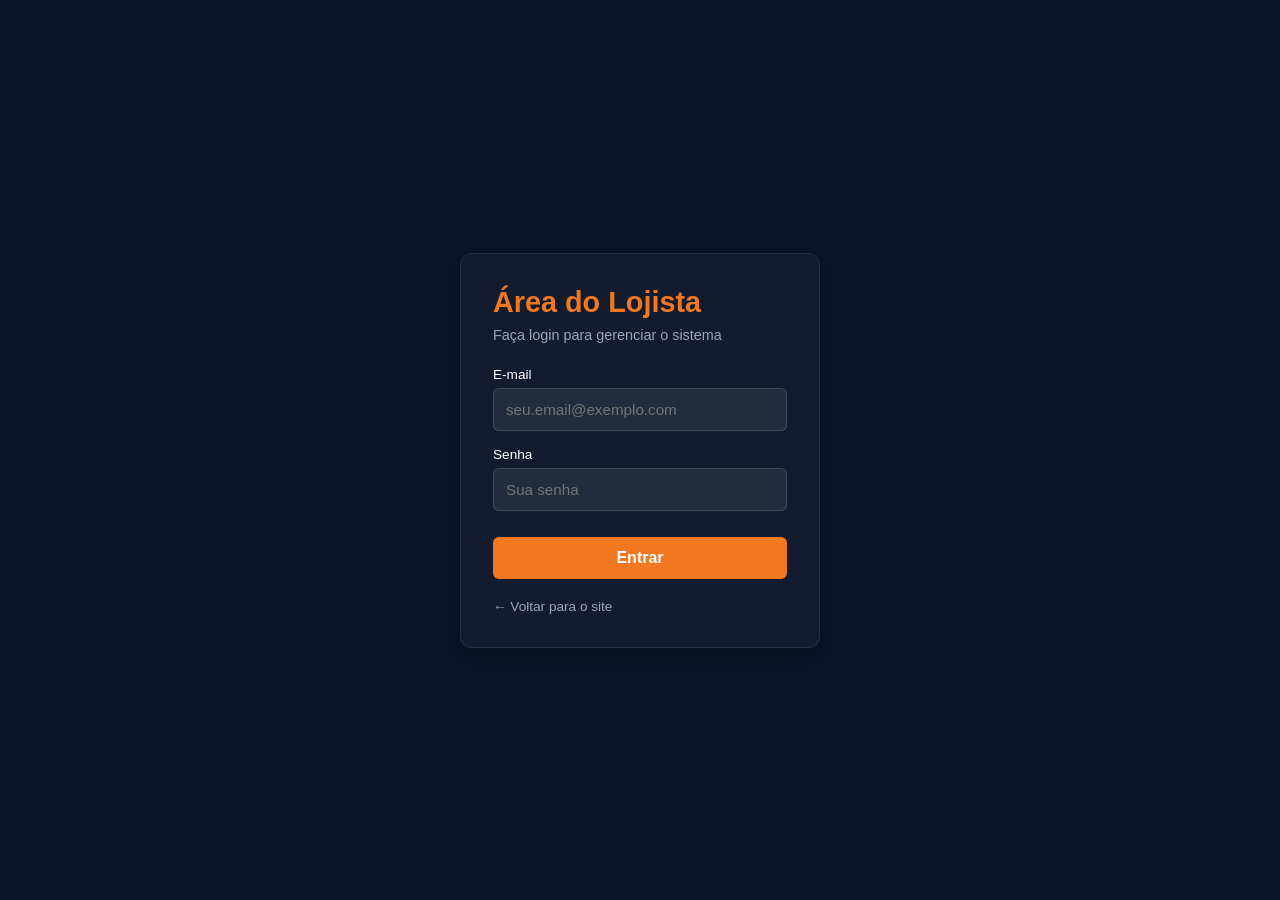
<file: frontend/login.html>
<!DOCTYPE html>
<html lang="pt-br">
<head>
    <meta charset="UTF-8">
    <meta name="viewport" content="width=device-width, initial-scale=1.0">
    <title>Área do Lojista - Login</title>
    <link rel="stylesheet" href="style.css">
</head>
<body class="corpo_login">

    <div class="container_login">
        <div class="card_login">
            <h2>Área do Lojista</h2>
            <p>Faça login para gerenciar o sistema</p>

            <form action="#" method="POST">
                <div class="campo_formulario">
                    <label for="email">E-mail</label>
                    <input type="email" id="email" placeholder="seu.email@exemplo.com" required>
                </div>

                <div class="campo_formulario">
                    <label for="senha">Senha</label>
                    <input type="password" id="senha" placeholder="Sua senha" required>
                </div>

                <button type="submit" class="btn_entrar">Entrar</button>
            </form>

            <a href="index.html" class="voltar_home">← Voltar para o site</a>
        </div>
    </div>

    <script src="login.js"></script>  

</body>
</html>
</file>
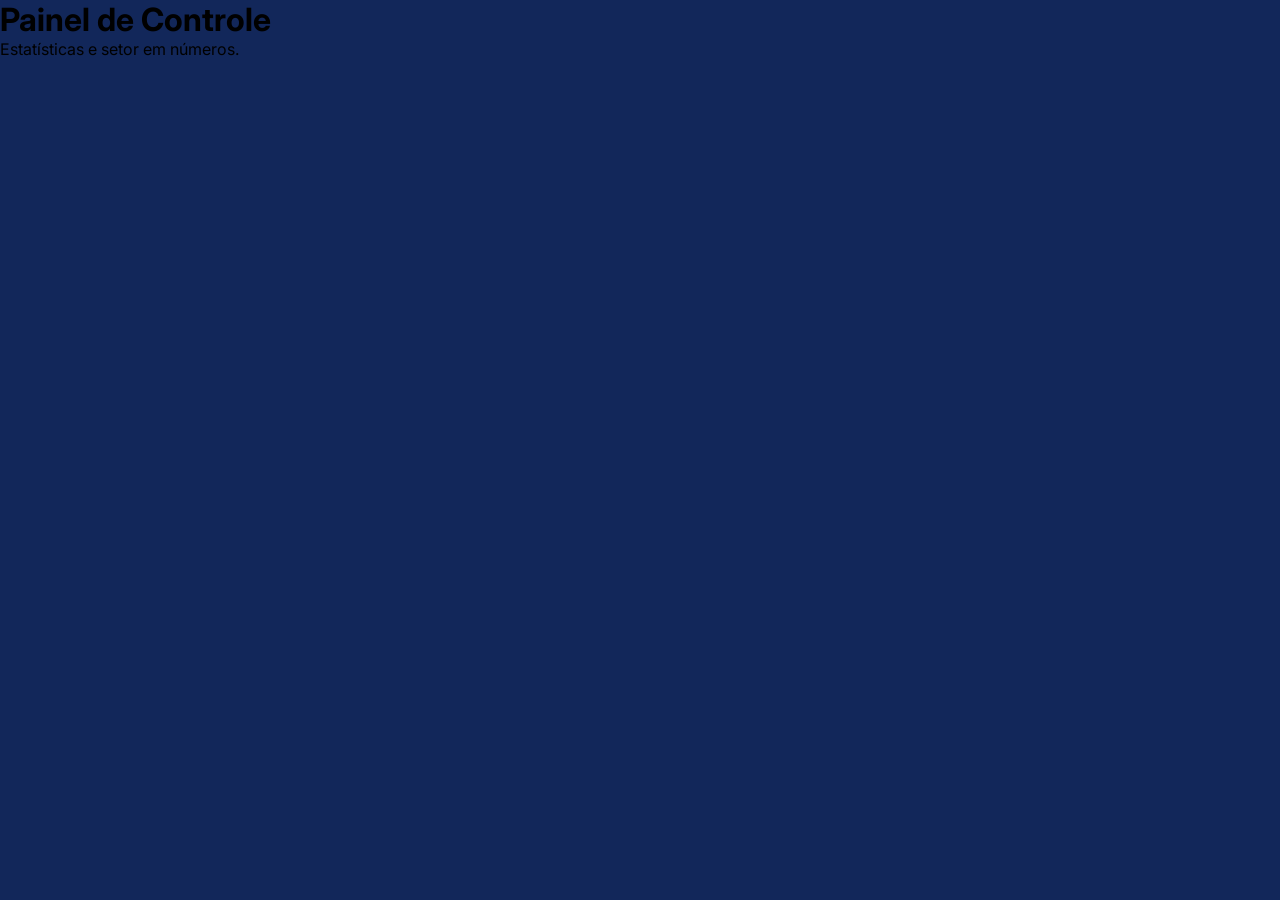
<file: frontend/painel.html>
<!DOCTYPE html>
<html lang="pt-BR">
<head>
    <meta charset="UTF-8">
    <meta name="viewport" content="width=device-width, initial-scale=1.0">
    <title>Painel de Dados</title>
    <link rel="stylesheet" href="style.css">
</head>
<body>

    <main>
        <h1>Painel de Controle</h1>
        <p>Estatísticas e setor em números.</p>
    
    </main>

</body>
</html>
</file>
<file: frontend/style.css>
@import url('https://fonts.googleapis.com/css2?family=Inter:wght@400;600;700;800&family=Oswald:wght@700&display=swap');


html {
    scroll-behavior: smooth;
}


* {
    box-sizing: border-box;
    margin: 0;
    padding: 0;
}

html {
    scroll-behavior: smooth;
    scroll-padding-top: 20px;
}

body {
    background-color: #12275a;
    font-family: 'Inter', sans-serif;
    min-height: 100vh;
}

img {
    max-width: 100%;
}

a {
    text-decoration: none;
}



nav {
    align-items: center;
    background-color: #12275a;
    border-bottom: 3px solid #e0731c;
    display: flex;
    justify-content: space-between;
    min-height: 78px;
    padding: 10px 4px;
    width: 100%;
}

nav .logo {
    align-items: center;
    color: #ffffff;
    display: flex;
    gap: 12px;
    text-decoration: none;
}

nav .logo img {
    border-radius: 50%;
    height: 42px;
    object-fit: cover;
    width: 42px;
}

nav .logo span {
    display: flex;
    flex-direction: column;
    gap: 1px;
}

nav .logo strong {
    font-family: 'Oswald', Impact, sans-serif;
    font-size: 1.2rem;
    line-height: 1;
}

nav .logo small {
    font-size: 0.7rem;
}

.links_navegacao {
    display: flex;
    align-items: center;
    gap: 24px;
}

.links_navegacao a {
    color: #ffffff;
    font-size: 0.9rem;
    display: inline-block;
    transition: transform 0.2s ease;
}

.links_navegacao a:hover {
    transform: translateY(-3px);
}

.links_navegacao a:active {
    transform: translateY(1px);
}

.links_navegacao .btn_lojista {
    background-color: #f07820;
    color: #ffffff;
    padding: 8px 16px;
    border-radius: 8px;
    font-weight: 600;
}

.links_navegacao .btn_lojista:hover {
    background-color: #e0731c;
    transform: translateY(-2px);
}



.apresentacao {
    align-items: center;
    display: grid;
    gap: 48px;
    grid-template-columns: minmax(0, 1.1fr) minmax(300px, 0.9fr);
    margin: 0;
    padding: 60px 0 30px 20px;
}

.apresentacao_conteudo {
    min-width: 0;
}

.painel_categorias {
    display: grid;
    grid-template-columns: repeat(2, minmax(0, 1fr));
    grid-template-rows: repeat(2, minmax(0, 1fr));
    height: calc(100vh - 98px);
    margin-top: -60px;
    width: 100%;
}

.categoria_icone {
    align-items: center;
    display: flex;
    justify-content: center;
}

.categoria_icone svg {
    height: clamp(36px, 4vw, 54px);
    stroke: #ffffff;
    stroke-linecap: square;
    stroke-linejoin: miter;
    stroke-width: 3;
}

.categoria_laranja {
    background: linear-gradient(135deg, #ee8424, #f07820);
}

.categoria_laranja_escuro {
    background: linear-gradient(135deg, #d46a16, #c95609);
}

.localizacao {
    color: #f07820;
    font-weight: 600;
    font-size: 0.95rem;
    margin-bottom: 24px;
}

.titulo_principal {
    color: #ffffff;
    font-family: 'Oswald', Impact, 'Arial Narrow', sans-serif;
    font-size: clamp(2.5rem, 7vw, 4rem);
    font-weight: 700;
    line-height: 1.1;
    margin: 0 0 32px;
}

.destaque_laranja {
    color: #f07820;
}

.descricao {
    color: #e0e5f1;
    font-family: 'Inter', sans-serif;
    font-size: 1.1rem;
    line-height: 1.6;
    max-width: 550px;
}

.container_botoes {
    display: flex;
    flex-wrap: wrap;
    gap: 18px;
    padding-top: 40px;
}

.botao {
    display: inline-block;
    text-decoration: none; 
    padding: 10px 20px;
    color: #ffffff;
    border-radius: 6px;
    cursor: pointer;
    user-select: none;
    text-align: center;
    font-weight: bold;
    transition: background-color 0.2s ease;
}

.botao1 {
    background-color: #f07820;
    transition: background-color 0.2s ease,
                transform 0.2s ease,
                box-shadow 0.2s ease;
}

.botao1:hover {
    background-color: #e0731c;
    box-shadow: 0 8px 16px rgba(240, 120, 32, 0.45);
    transform: translateY(-4px);
}

.botao2 {
    background-color: #12275a;
    border: 2px solid #f07820;
}

.botao2:hover {
    background-color: #f07820;
    color: #ffffff;
}

.container_dados {
    display: flex;
    flex-wrap: wrap;
    gap: 32px;
    margin-top: 60px;
    font-family: 'Inter', sans-serif;
    color: #ffffff;
    line-height: 1.6;
}

.dados {
    border-left: 2px solid #f07820;
    padding-left: 16px;
}

.dados strong {
    display: block;
    font-size: 1.7rem;
    line-height: 1;
    margin-bottom: 8px;
}

.dados_descricao {
    max-width: 400px;
    color: #e0e5f1;
    font-size: 0.95rem;
}



.secao_produtos {
    background: #0d1b34;
    padding: 100px 24px;
    color: #ffffff;
}

.produtos_container {
    max-width: 1200px;
    margin: 0 auto;
}

.produtos_cabecalho {
    text-align: center;
    margin-bottom: 52px;
}

.produtos_etiqueta {
    display: inline-block;
    color: #f07820;
    background: rgba(240, 120, 32, 0.1);
    border: 1px solid rgba(240, 120, 32, 0.3);
    padding: 9px 18px;
    border-radius: 30px;
    font-size: 12px;
    font-weight: 800;
    letter-spacing: 2px;
    margin-bottom: 22px;
}

.produtos_cabecalho h2 {
    color: #ffffff;
    font-size: clamp(30px, 4vw, 48px);
    font-weight: 800;
    line-height: 1.2;
    margin-bottom: 18px;
}

.produtos_cabecalho h2 span {
    color: #f07820;
}

.produtos_cabecalho p {
    color: #aebbd0;
    font-size: 16px;
    line-height: 1.7;
    max-width: 660px;
    margin: 0 auto;
}



.categorias_grid {
    display: grid;
    grid-template-columns: repeat(3, minmax(0, 1fr));
    gap: 25px;
}



.categoria_card {
    background: #142746;
    border: 1px solid rgba(255, 255, 255, 0.09);
    border-radius: 16px;
    overflow: hidden;
    transition: transform 0.3s ease,
                box-shadow 0.3s ease,
                border-color 0.3s ease;
}

.categoria_card:hover {
    transform: translateY(-7px);
    border-color: rgba(240, 120, 32, 0.6);
    box-shadow: 0 20px 40px rgba(0, 0, 0, 0.25);
}

.categoria_foto {
    height: 220px;
    position: relative;
    overflow: hidden;
    background: linear-gradient(135deg, #243e63, #12243e);
}

.categoria_foto img {
    display: block;
    width: 100%;
    height: 100%;
    object-fit: cover;
    transition: transform 0.4s ease;
}

.categoria_card:hover .categoria_foto img {
    transform: scale(1.06);
}

.categoria_numero {
    position: absolute;
    z-index: 2;
    top: 16px;
    left: 16px;
    background: #f07820;
    color: #ffffff;
    font-family: 'Oswald', sans-serif;
    font-size: 20px;
    font-weight: 700;
    padding: 8px 13px;
    border-radius: 8px;
    line-height: 1;
}

.categoria_foto_placeholder {
    display: flex;
    align-items: center;
    justify-content: center;
    height: 100%;
    padding: 25px;
    color: rgba(255, 255, 255, 0.35);
    font-size: 16px;
    font-weight: 800;
    letter-spacing: 2px;
    text-align: center;
}

.categoria_conteudo {
    padding: 26px;
}

.categoria_tipo {
    display: inline-block;
    color: #f07820;
    font-size: 11px;
    font-weight: 800;
    letter-spacing: 1.4px;
    margin-bottom: 12px;
}

.categoria_conteudo h3 {
    color: #ffffff;
    font-size: 21px;
    font-weight: 800;
    line-height: 1.35;
    margin-bottom: 12px;
}

.categoria_conteudo p {
    color: #b2bfd2;
    font-size: 14px;
    line-height: 1.75;
}



.secao_sobre {
    background: #f5f7fb;
    padding: 110px 24px;
}

.sobre_container {
    max-width: 1200px;
    margin: 0 auto;
    display: grid;
    grid-template-columns: minmax(0, 0.95fr) minmax(0, 1.05fr);
    gap: 70px;
    align-items: center;
}

.sobre_visual {
    position: relative;
    min-height: 490px;
    background: linear-gradient(145deg, #12275a, #0b1528);
    border-radius: 22px;
    overflow: hidden;
    display: flex;
    align-items: center;
    justify-content: center;
    padding: 35px;
    box-shadow: 0 25px 55px rgba(18, 39, 90, 0.18);
}

.sobre_visual::before {
    content: "";
    position: absolute;
    width: 340px;
    height: 340px;
    border: 2px solid rgba(240, 120, 32, 0.2);
    border-radius: 50%;
    top: -110px;
    right: -130px;
}

.sobre_visual::after {
    content: "";
    position: absolute;
    width: 260px;
    height: 260px;
    border: 2px solid rgba(255, 255, 255, 0.08);
    border-radius: 50%;
    bottom: -100px;
    left: -100px;
}

.sobre_selo {
    position: absolute;
    top: 25px;
    left: 25px;
    z-index: 2;
    color: #f07820;
    font-size: 12px;
    font-weight: 800;
    letter-spacing: 2px;
}

.sobre_visual_conteudo {
    position: relative;
    z-index: 2;
    text-align: center;
    max-width: 300px;
}

.sobre_visual_icone {
    display: flex;
    align-items: center;
    justify-content: center;
    width: 140px;
    height: 140px;
    margin: 0 auto 25px;
    border-radius: 25px;
    background: #f07820;
    color: #ffffff;
    font-family: 'Oswald', sans-serif;
    font-size: 95px;
    font-weight: 700;
    box-shadow: 0 18px 35px rgba(240, 120, 32, 0.25);
}

.sobre_visual_conteudo p {
    color: #e0e5f1;
    font-size: 18px;
    line-height: 1.6;
    font-weight: 600;
}

.sobre_etiqueta {
    display: inline-block;
    color: #d66817;
    background: #fff0e3;
    padding: 9px 16px;
    border-radius: 30px;
    font-size: 12px;
    font-weight: 800;
    letter-spacing: 1.5px;
    margin-bottom: 22px;
}

.sobre_conteudo h2 {
    color: #12275a;
    font-size: clamp(32px, 4vw, 48px);
    line-height: 1.2;
    font-weight: 800;
    margin-bottom: 25px;
}

.sobre_conteudo h2 span {
    color: #f07820;
}

.sobre_conteudo > p {
    color: #58677d;
    font-size: 15px;
    line-height: 1.9;
    margin-bottom: 18px;
}

.sobre_destaques {
    display: grid;
    grid-template-columns: repeat(3, minmax(0, 1fr));
    gap: 12px;
    margin: 32px 0;
}

.sobre_destaque {
    background: #ffffff;
    border: 1px solid #e5eaf2;
    border-radius: 12px;
    padding: 17px 13px;
}

.sobre_destaque strong {
    display: block;
    color: #f07820;
    font-family: 'Oswald', sans-serif;
    font-size: 24px;
    margin-bottom: 8px;
}

.sobre_destaque span {
    display: block;
    color: #12275a;
    font-size: 12px;
    line-height: 1.5;
    font-weight: 700;
}

.sobre_botao {
    display: inline-block;
    background: #f07820;
    color: #ffffff;
    padding: 15px 24px;
    border-radius: 9px;
    font-weight: 700;
    transition: background 0.2s ease, transform 0.2s ease;
}

.sobre_botao:hover {
    background: #d66817;
    transform: translateY(-3px);
}



.secao_escura {
    background-color: #0b1528;
    padding: 60px 20px;
}

.conteudo_localizacao {
    max-width: 1100px;
    margin: 0 auto;
}

.tag_onde_estamos {
    display: inline-block;
    background-color: rgba(255, 255, 255, 0.08);
    color: #ffffff;
    font-size: 0.8rem;
    font-weight: 500;
    padding: 5px 12px;
    border-radius: 6px;
    border: 1px solid rgba(255, 255, 255, 0.15);
    margin-bottom: 16px;
}

.titulo_localizacao {
    color: #ffffff;
    font-size: 2.4rem;
    font-weight: 700;
    margin-bottom: 8px;
}

.descricao_localizacao {
    color: #9aa8bc;
    font-size: 0.95rem;
    margin-bottom: 32px;
}

.grid_localizacao {
    display: grid;
    grid-template-columns: 1fr 1fr;
    gap: 28px;
    align-items: stretch;
}

.card_mapa {
    border-radius: 12px;
    overflow: hidden;
    box-shadow: 0 4px 12px rgba(0, 0, 0, 0.2);
}

.card_mapa iframe {
    width: 100%;
    height: 100%;
    min-height: 280px;
    display: block;
}

.btn_abrir_maps {
    display: block;
    background-color: #f07820;
    color: #ffffff;
    text-align: center;
    padding: 12px;
    border-radius: 8px;
    font-weight: bold;
    font-size: 0.95rem;
    margin-bottom: 24px;
    transition: background-color 0.2s ease;
}

.btn_abrir_maps:hover {
    background-color: #d66817;
}

.card_info {
    background-color: rgba(255, 255, 255, 0.03);
    border: 1px solid rgba(255, 255, 255, 0.08);
    border-radius: 12px;
    padding: 28px;
    display: flex;
    flex-direction: column;
    justify-content: space-between;
}

.item_info {
    display: flex;
    align-items: flex-start;
    gap: 12px;
    margin-bottom: 20px;
}

.icone_info {
    width: 20px;
    height: 20px;
    min-width: 20px;
    display: flex;
    align-items: center;
    justify-content: center;
    margin-top: 2px;
    color: #f07820;
}

.icone_info img {
    width: 100%;
    height: 100%;
    object-fit: contain;
}

.texto_info strong {
    color: #ffffff;
    display: block;
    font-size: 0.95rem;
    font-weight: 700;
    margin-bottom: 3px;
}

.texto_info p {
    color: #a0aec0;
    font-size: 0.88rem;
}



.linha_divisoria {
    height: 1px;
    background-color: rgba(255, 255, 255, 0.08);
    margin: 10px 0 16px;
}

.aviso_ilustrativo {
    color: #718096;
    font-size: 0.75rem;
}



.corpo_login {
    background-color: #0b1528;
    color: #ffffff;
    font-family: Arial, sans-serif;
    display: flex;
    justify-content: center;
    align-items: center;
    height: 100vh;
    margin: 0;
}

.container_login {
    width: 100%;
    max-width: 400px;
    padding: 20px;
}

.card_login {
    background-color: rgba(255, 255, 255, 0.03);
    border: 1px solid rgba(255, 255, 255, 0.08);
    border-radius: 12px;
    padding: 32px;
    box-shadow: 0 8px 24px rgba(0, 0, 0, 0.3);
}

.card_login h2 {
    color: #f07820;
    margin-bottom: 8px;
    font-size: 1.8rem;
}

.card_login p {
    color: #9aa8bc;
    font-size: 0.9rem;
    margin-bottom: 24px;
}

.campo_formulario {
    margin-bottom: 16px;
    display: flex;
    flex-direction: column;
    gap: 6px;
}

.campo_formulario label {
    font-size: 0.85rem;
    color: #ffffff;
}

.campo_formulario input {
    background-color: rgba(255, 255, 255, 0.07);
    border: 1px solid rgba(255, 255, 255, 0.15);
    border-radius: 6px;
    padding: 12px;
    color: #ffffff;
    font-size: 0.95rem;
}

.campo_formulario input:focus {
    outline: none;
    border-color: #f07820;
}

.btn_entrar {
    width: 100%;
    background-color: #f07820;
    color: #ffffff;
    border: none;
    border-radius: 6px;
    padding: 12px;
    font-weight: bold;
    font-size: 1rem;
    cursor: pointer;
    margin-top: 10px;
    transition: background-color 0.2s;
}

.btn_entrar:hover {
    background-color: #d66817;
}

.voltar_home {
    display: inline-block;
    margin-top: 20px;
    color: #9aa8bc;
    font-size: 0.85rem;
    transition: color 0.2s;
}

.voltar_home:hover {
    color: #ffffff;
}



@media (max-width: 1100px) {
    .categorias_grid {
        grid-template-columns: repeat(2, minmax(0, 1fr));
    }

    .sobre_container {
        gap: 35px;
    }
}

@media (max-width: 850px) {
    .grid_localizacao {
        grid-template-columns: 1fr;
    }

    .sobre_container {
        grid-template-columns: 1fr;
    }

    .sobre_visual {
        min-height: 350px;
    }

    nav {
        flex-wrap: wrap;
        justify-content: center;
        gap: 18px;
        padding: 15px;
    }

    .links_navegacao {
        justify-content: center;
        flex-wrap: wrap;
        gap: 15px;
    }
}

@media (max-width: 800px) {
    .apresentacao {
        grid-template-columns: 1fr;
        padding: 60px 20px 30px;
    }

    .painel_categorias {
        aspect-ratio: 1.55;
        height: auto;
        margin: 0 auto;
        max-width: 550px;
    }
}

@media (max-width: 600px) {
    .secao_produtos,
    .secao_sobre {
        padding: 65px 16px;
    }

    .categorias_grid {
        grid-template-columns: 1fr;
    }

    .categoria_foto {
        height: 230px;
    }

    .sobre_destaques {
        grid-template-columns: 1fr;
    }

    .sobre_visual {
        min-height: 300px;
    }

    .container_botoes {
        gap: 12px;
    }

    .container_dados {
        gap: 20px;
    }

    .titulo_localizacao {
        font-size: 1.9rem;
    }

    .card_info {
        padding: 20px;
    }
}

@media (max-width: 700px) {
    .titulo_principal {
        font-size: clamp(2.5rem, 7.3vw, 3rem);
    }
}





@media (prefers-reduced-motion: no-preference) {
    .categoria_card.categoria_animada {
        opacity: 0;
        transform: translateY(25px);
        transition:
            opacity 0.6s ease,
            transform 0.6s ease,
            border-color 0.3s ease,
            box-shadow 0.3s ease;
    }

    .categoria_card.categoria_animada.categoria_visivel {
        opacity: 1;
        transform: translateY(0);
    }

    .categoria_card.categoria_animada.categoria_visivel:hover {
        transform: translateY(-7px);
    }
}




.sobre_visual_logo {
    display: block;
    width: 190px;
    height: 190px;
    object-fit: cover;
    border-radius: 50%;
    margin: 0 auto 25px;

    border: 5px solid #f07820;

    box-shadow:
        0 0 0 10px rgba(240, 120, 32, 0.10),
        0 20px 45px rgba(0, 0, 0, 0.30);

    transition: transform 0.3s ease;
}

.sobre_visual_logo:hover {
    transform: scale(1.05);
}


.secao-numeros-integrada {
    width: 100%;
    background-color: #0b1d3a;
    padding: 60px 20px;
}

.container-numeros {
    max-width: 1100px;
    margin: 0 auto;
    display: flex;
    gap: 30px;
    flex-wrap: wrap;
    align-items: center;
}

.bloco-info {
    flex: 2;
    min-width: 300px;
    color: #ffffff;
}

.bloco-info h2 {
    font-size: 28px;
    margin-bottom: 15px;
}

.bloco-info p {
    font-size: 16px;
    line-height: 1.6;
    margin-bottom: 25px;
    color: #e0e0e0;
}

.btn-dados {
    display: inline-block;
    background-color: transparent;
    color: #ffffff;
    border: 2px solid #ffffff;
    padding: 10px 20px;
    border-radius: 6px;
    text-decoration: none;
    font-weight: bold;
    transition: background 0.3s;
}

.btn-dados:hover {
    background-color: rgba(255, 255, 255, 0.1);
}

.bloco-restrito {
    flex: 1;
    min-width: 250px;
    background-color: rgba(255, 255, 255, 0.08);
    border: 1px solid rgba(255, 255, 255, 0.2);
    border-radius: 12px;
    padding: 25px;
    color: #ffffff;
}

.bloco-restrito .icone-cadeado {
    display: inline-flex;
    align-items: center;
    justify-content: center;
    background-color: rgba(255, 255, 255, 0.15);
    color: #ffffff;
    width: 44px;
    height: 44px;
    border-radius: 10px;
    margin-bottom: 15px;
}

.bloco-restrito h3 {
    font-size: 18px;
    margin-bottom: 10px;
}

.bloco-restrito p {
    font-size: 13px;
    line-height: 1.4;
    color: #dcdcdc;
    margin-bottom: 15px;
}

.bloco-restrito small {
    font-size: 11px;
    color: #b0b0b0;
}
</file>
